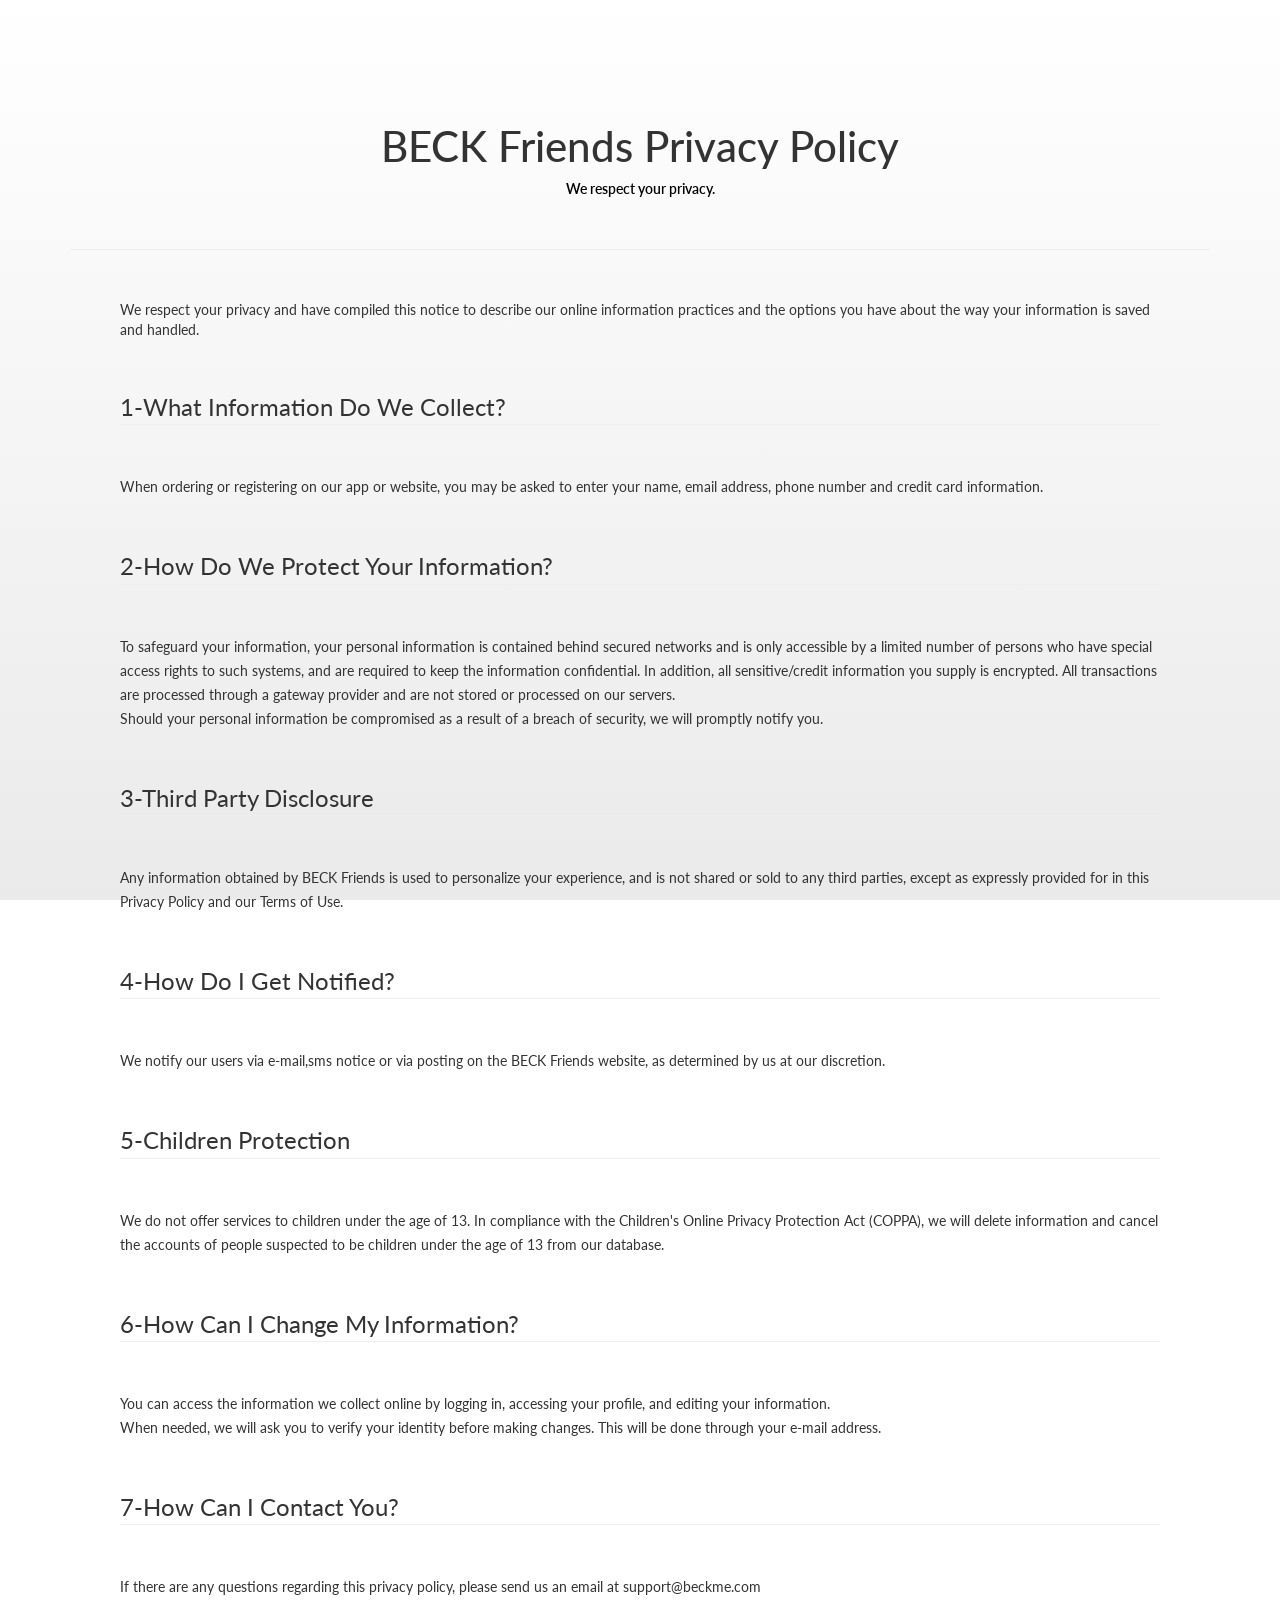
<file: public/beckfriends/privacy.html>
<!DOCTYPE html>
<html lang="en-US">
<head>
<meta name="description" content="A global peer-to-peer network for sending or delivering anything anywhere economically with an opportunity to earn as you travel">
<meta name="keywords" content="sharing economy,peer to peer,earn while you travel,deliver,friends,cheap international courier,send,international shipping">
<meta name="author" content="Beck Ventures"/>
<meta name="viewport" content="width=device-width, initial-scale=1, maximum-scale=1">
<meta name="google-site-verification" content="qW1_ckHzUHFEatSZK4_8g_6nV5VxO64xcZKHxSZDk3A"/>
<link rel="shortcut icon" href="favicon.ico"/>
<title>BECK Friends Privacy Policy</title>
<link href="assets/bootstrap.css" rel="stylesheet">
<link href="https://maxcdn.bootstrapcdn.com/font-awesome/4.3.0/css/font-awesome.min.css" rel="stylesheet">
<link href="https://fonts.googleapis.com/css?family=Open+Sans:300,400,600,700" rel="stylesheet">
<link href="https://fonts.googleapis.com/css?family=Roboto:300,400,700" rel="stylesheet">
<link href="https://fonts.googleapis.com/css?family=Lato:300italic,400,700" rel="stylesheet">
<link href="assets/style.css" rel="stylesheet">
<link href="assets/ekko-lightbox.css" rel="stylesheet">
<link href="assets/ekko-theme-dark.css" rel="stylesheet">
<link href="assets/main.css" rel="stylesheet">
<link href="assets/lightbox.css" rel="stylesheet">
<link href="assets/default.css" rel="stylesheet">
 
<!--[if lt IE 9]>
    <script src="https://oss.maxcdn.com/html5shiv/3.7.2/html5shiv.min.js"></script>
    <script src="https://oss.maxcdn.com/respond/1.4.2/respond.min.js"></script>
    <link href="/static/css/ie.css" rel="stylesheet" media="screen">
    <![endif]-->
</head>
<body>
<div class="inner-page">
<div class="row-fluid top-panel">
<div class="container">
</div>
</div>
<div class="row-fluid content">
<div class="container">
<div class="heading">
<h1>BECK Friends privacy policy</h1>
<p>We respect your privacy.</p>
</div>
<p class="intro">We respect your privacy and have compiled this notice to describe our online information practices and the options you have about the way your information is saved and handled. </p>
<p class="question">1-What information do we collect?</p>
<p class="answer">When ordering or registering on our app or website, you may be asked to enter your name, email address, phone number and credit card information. </p>
<p class="question">2-How do we protect your information?</p>
<p class="answer">To safeguard your information, your personal information is contained behind secured networks and is only accessible by a limited number of persons who have special access rights to such systems, and are required to keep the information confidential. In addition, all sensitive/credit information you supply is encrypted. All transactions are processed through a gateway provider and are not stored or processed on our servers. <br/>
Should your personal information be compromised as a result of a breach of security, we will promptly notify you.
</p>
<p class="question">3-Third party disclosure</p>
<p class="answer">Any information obtained by BECK Friends is used to personalize your experience, and is not shared or sold to any third parties, except as expressly provided for in this Privacy Policy and our Terms of Use.</p>
<p class="question">4-How do I get notified?</p>
<p class="answer">We notify our users via e-mail,sms notice or via posting on the BECK Friends website, as determined by us at our discretion. </p>
<p class="question">5-Children protection</p>
<p class="answer">We do not offer services to children under the age of 13. In compliance with the Children's Online Privacy Protection Act (COPPA), we will delete information and cancel the accounts of people suspected to be children under the age of 13 from our database.</p>
<p class="question">6-How can I change my information?</p>
<p class="answer">You can access the information we collect online by logging in, accessing your profile, and editing your information. <br/>
When needed, we will ask you to verify your identity before making changes. This will be done through your e-mail address. </p>
<p class="question">7-How can I contact you?</p>
<p class="answer">If there are any questions regarding this privacy policy, please send us an email at support@beckme.com</p>
</div> 
</div> 
</div> 
 
 
 
<script src="assets/jquery.js"></script>
<script src="assets/yii.js"></script>
<script src="assets/modernizr.custom.js"></script>
<script src="assets/bootstrap.min.js"></script>
<script src="assets/retina.js"></script>
<script src="assets/nivo-lightbox.js"></script>
<script src="assets/jquery.fitvids.js"></script>
<script src="assets/script.js"></script>
<script src="assets/ekko-lightbox.min.js"></script>
<script src="assets/main.js"></script>
</body>
</html>
</file>
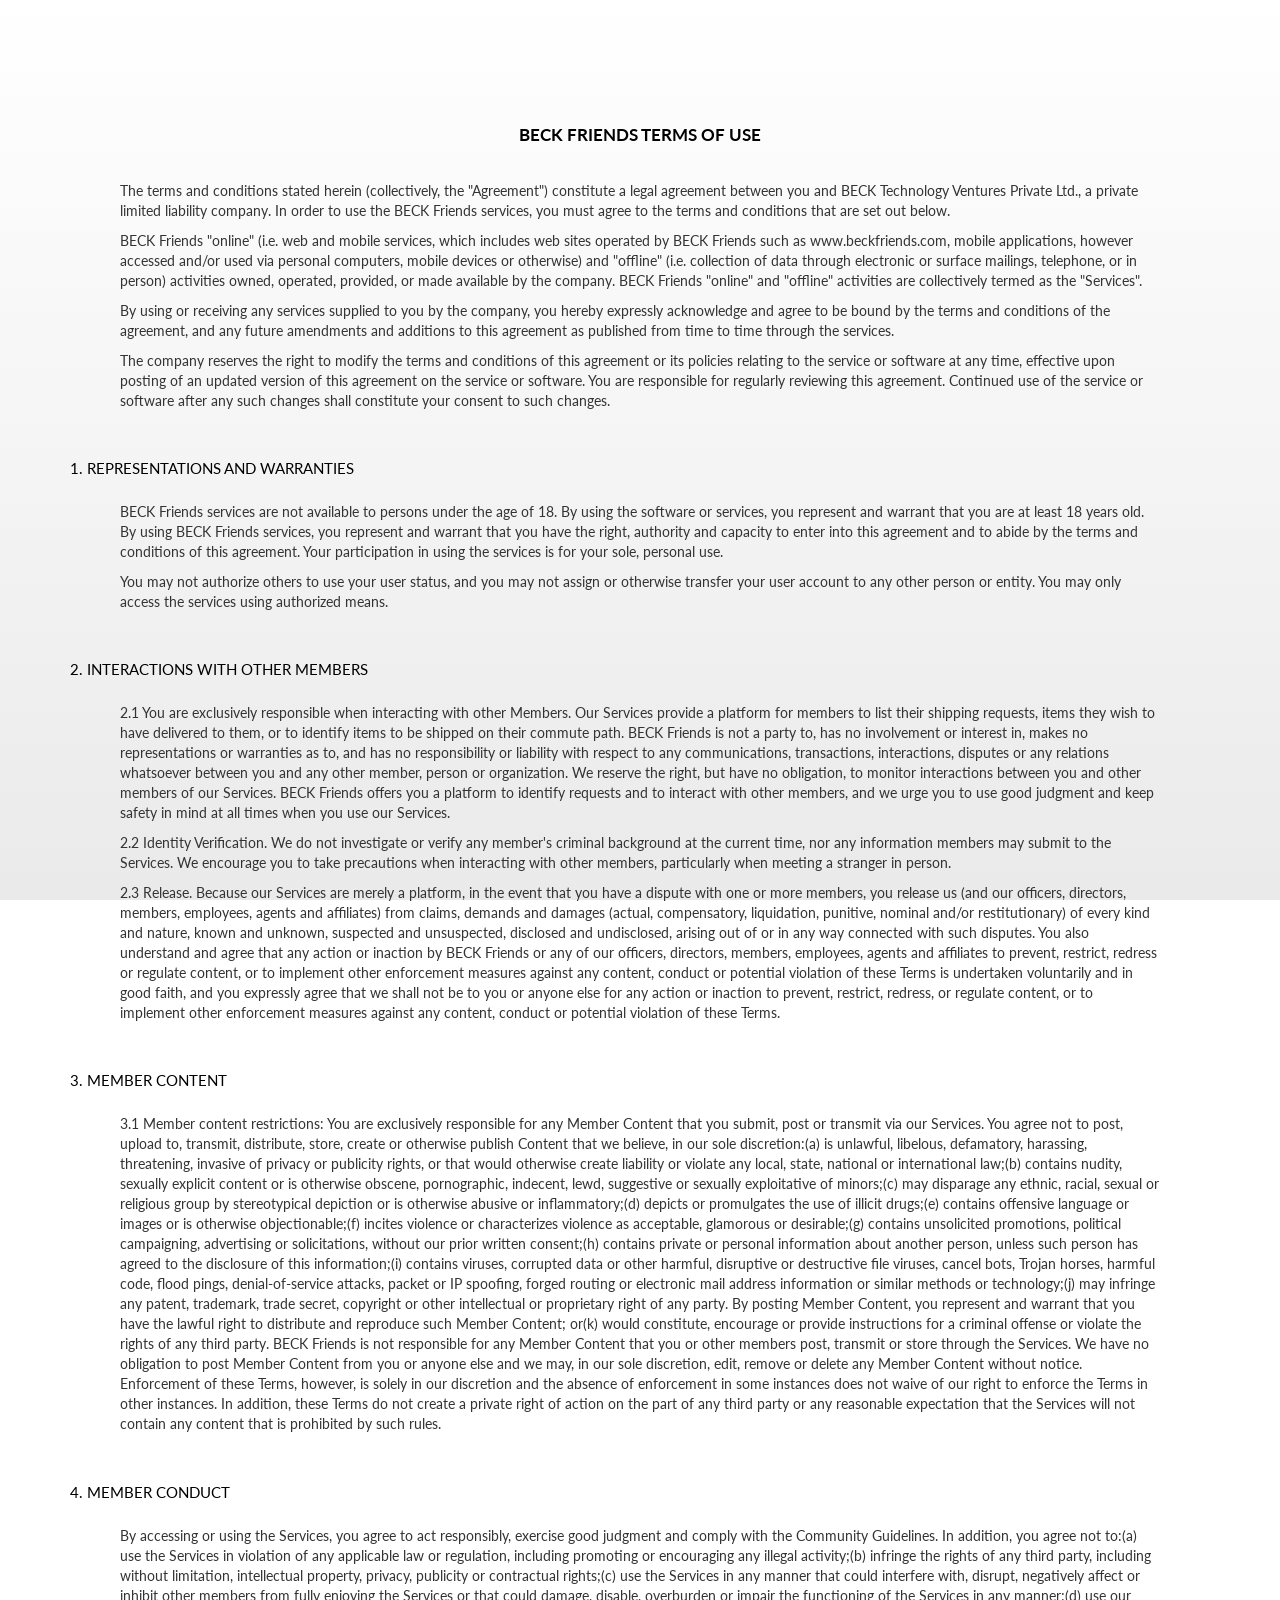
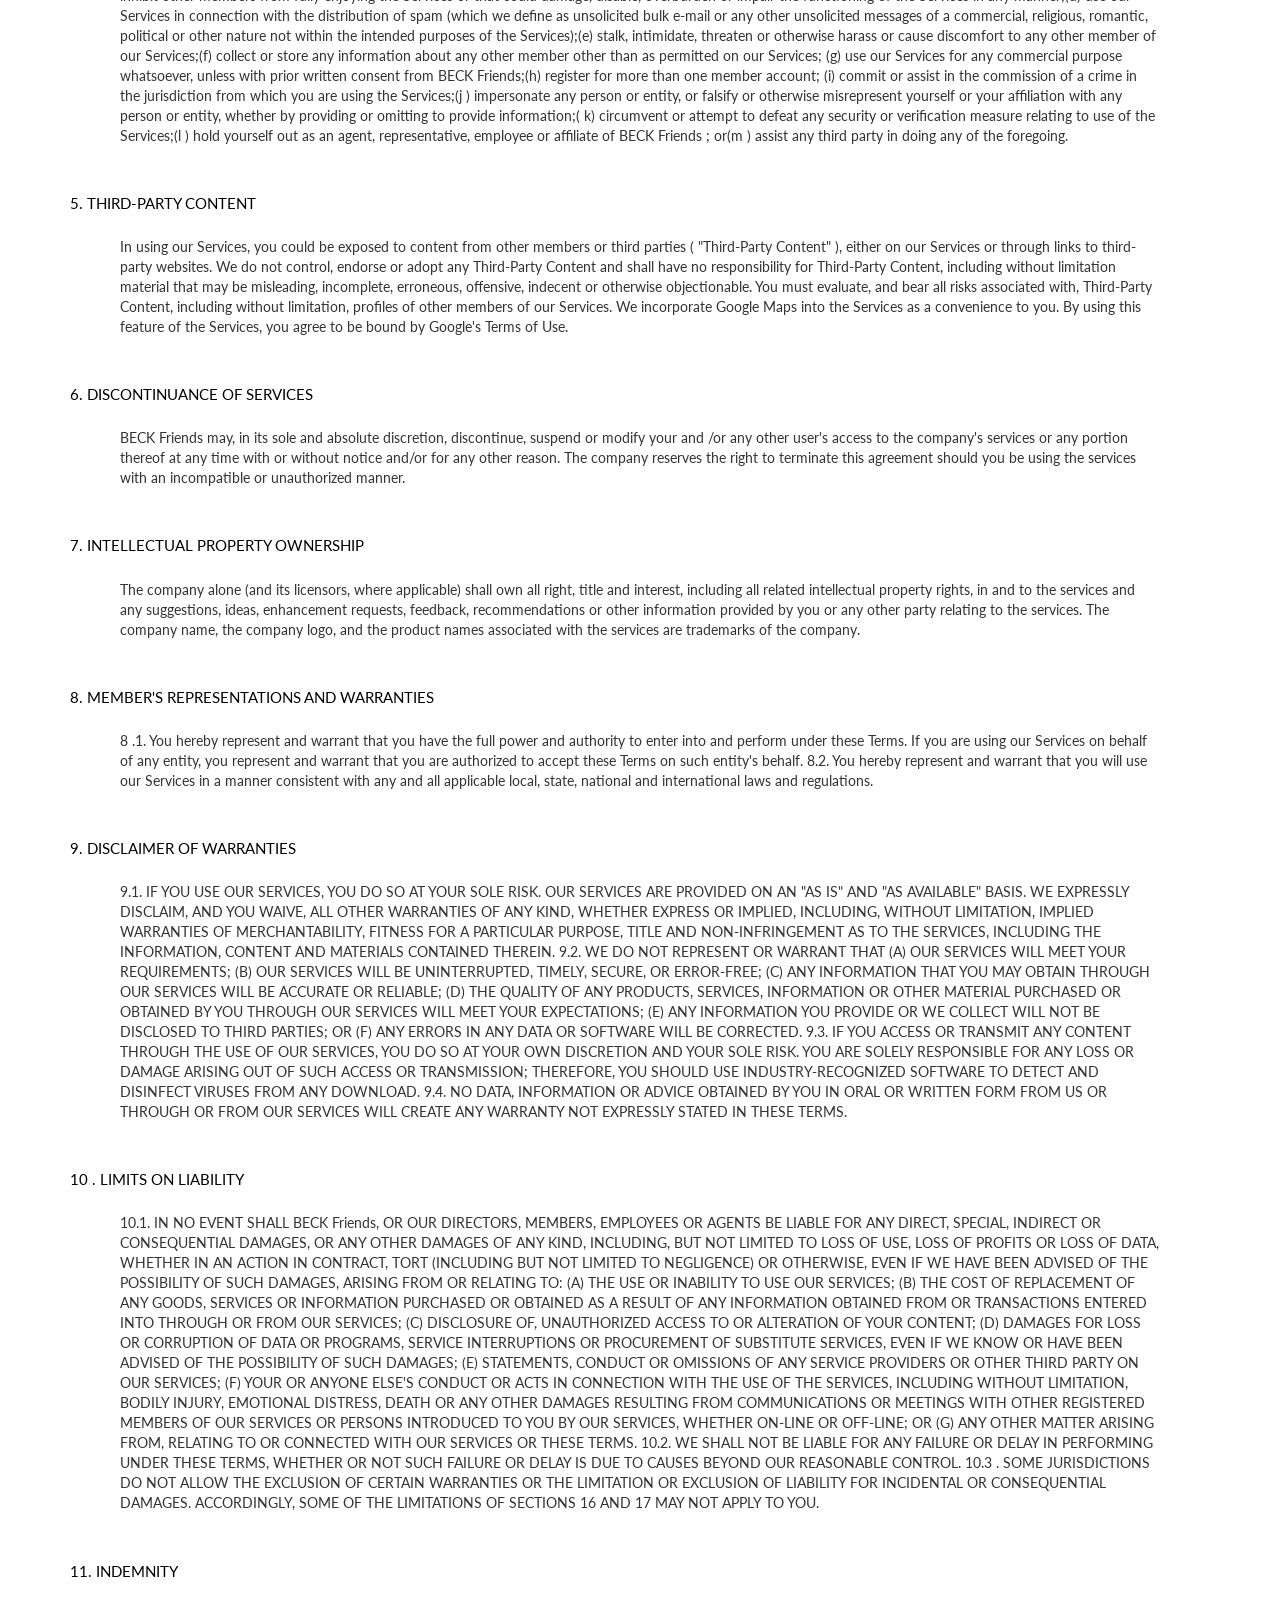
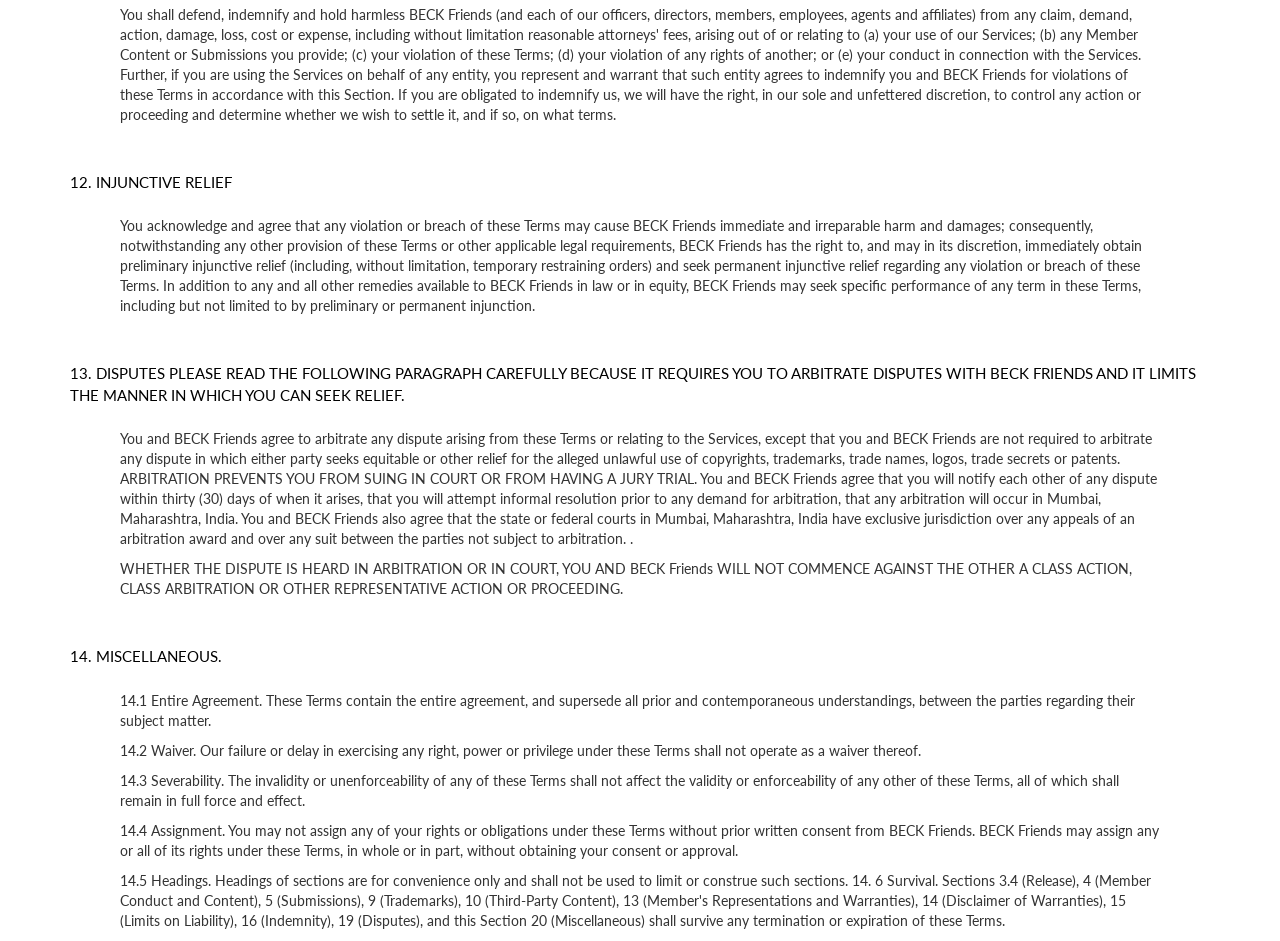
<file: public/beckfriends/terms.html>
<!DOCTYPE html>
<html lang="en-US">
<head>
<meta name="description" content="A global peer-to-peer network for sending or delivering anything anywhere economically with an opportunity to earn as you travel">
<meta name="keywords" content="sharing economy,peer to peer,earn while you travel,deliver,friends,cheap international courier,send,international shipping">
<meta name="author" content="Beck Ventures"/>
<meta name="viewport" content="width=device-width, initial-scale=1, maximum-scale=1">
<meta name="google-site-verification" content="qW1_ckHzUHFEatSZK4_8g_6nV5VxO64xcZKHxSZDk3A"/>
<link rel="shortcut icon" href="favicon.ico"/>
<title>BECK Friends Terms of Use</title>
<link href="assets/bootstrap.css" rel="stylesheet">
<link href="https://maxcdn.bootstrapcdn.com/font-awesome/4.3.0/css/font-awesome.min.css" rel="stylesheet">
<link href="https://fonts.googleapis.com/css?family=Open+Sans:300,400,600,700" rel="stylesheet">
<link href="https://fonts.googleapis.com/css?family=Roboto:300,400,700" rel="stylesheet">
<link href="https://fonts.googleapis.com/css?family=Lato:300italic,400,700" rel="stylesheet">
<link href="assets/style.css" rel="stylesheet">
<link href="assets/ekko-lightbox.css" rel="stylesheet">
<link href="assets/ekko-theme-dark.css" rel="stylesheet">
<link href="assets/main.css" rel="stylesheet">
<link href="assets/lightbox.css" rel="stylesheet">
<link href="assets/default.css" rel="stylesheet">
 
<!--[if lt IE 9]>
    <script src="https://oss.maxcdn.com/html5shiv/3.7.2/html5shiv.min.js"></script>
    <script src="https://oss.maxcdn.com/respond/1.4.2/respond.min.js"></script>
    <link href="/static/css/ie.css" rel="stylesheet" media="screen">
    <![endif]-->
</head>
<body>
<div class="inner-page">
<div class="row-fluid top-panel">
<div class="container">
</div>
</div>
<div class="row-fluid content">
<div class="container">
<div class="lb-title">BECK Friends Terms of Use</div>
<p>The terms and conditions stated herein (collectively, the "Agreement") constitute a legal agreement between you and BECK Technology Ventures Private Ltd., a private limited liability company. In order to use the BECK Friends services, you must agree to the terms and conditions that are set out below.</p>
<p>BECK Friends "online" (i.e. web and mobile services, which includes web sites operated by BECK Friends such as www.beckfriends.com, mobile applications, however accessed and/or used via personal computers, mobile devices or otherwise) and "offline" (i.e. collection of data through electronic or surface mailings, telephone, or in person) activities owned, operated, provided, or made available by the company. BECK Friends "online" and "offline" activities are collectively termed as the "Services".</p>
<p>By using or receiving any services supplied to you by the company, you hereby expressly acknowledge and agree to be bound by the terms and conditions of the agreement, and any future amendments and additions to this agreement as published from time to time through the services.</p>
<p>The company reserves the right to modify the terms and conditions of this agreement or its policies relating to the service or software at any time, effective upon posting of an updated version of this agreement on the service or software. You are responsible for regularly reviewing this agreement. Continued use of the service or software after any such changes shall constitute your consent to such changes.</p>
<div class="lb-subtitle">1. Representations and warranties</div>
<p>BECK Friends services are not available to persons under the age of 18. By using the software or services, you represent and warrant that you are at least 18 years old. By using BECK Friends services, you represent and warrant that you have the right, authority and capacity to enter into this agreement and to abide by the terms and conditions of this agreement. Your participation in using the services is for your sole, personal use.</p>
<p>You may not authorize others to use your user status, and you may not assign or otherwise transfer your user account to any other person or entity. You may only access the services using authorized means.</p>
<div class="lb-subtitle">2. INTERACTIONS WITH OTHER MEMBERS</div>
<p>2.1 You are exclusively responsible when interacting with other Members. Our Services provide a platform for members to list their shipping requests, items they wish to have delivered to them, or to identify items to be shipped on their commute path. BECK Friends is not a party to, has no involvement or interest in, makes no representations or warranties as to, and has no responsibility or liability with respect to any communications, transactions, interactions, disputes or any relations whatsoever between you and any other member, person or organization. We reserve the right, but have no obligation, to monitor interactions between you and other members of our Services. BECK Friends offers you a platform to identify requests and to interact with other members, and we urge you to use good judgment and keep safety in mind at all times when you use our Services.</p>
<p>2.2 Identity Verification. We do not investigate or verify any member's criminal background at the current time, nor any information members may submit to the Services. We encourage you to take precautions when interacting with other members, particularly when meeting a stranger in person.</p>
<p>2.3 Release. Because our Services are merely a platform, in the event that you have a dispute with one or more members, you release us (and our officers, directors, members, employees, agents and affiliates) from claims, demands and damages (actual, compensatory, liquidation, punitive, nominal and/or restitutionary) of every kind and nature, known and unknown, suspected and unsuspected, disclosed and undisclosed, arising out of or in any way connected with such disputes. You also understand and agree that any action or inaction by BECK Friends or any of our officers, directors, members, employees, agents and affiliates to prevent, restrict, redress or regulate content, or to implement other enforcement measures against any content, conduct or potential violation of these Terms is undertaken voluntarily and in good faith, and you expressly agree that we shall not be to you or anyone else for any action or inaction to prevent, restrict, redress, or regulate content, or to implement other enforcement measures against any content, conduct or potential violation of these Terms. </p>
<div class="lb-subtitle">3. MEMBER CONTENT</div>
<p>3.1 Member content restrictions: You are exclusively responsible for any Member Content that you submit, post or transmit via our Services. You agree not to post, upload to, transmit, distribute, store, create or otherwise publish Content that we believe, in our sole discretion:(a) is unlawful, libelous, defamatory, harassing, threatening, invasive of privacy or publicity rights, or that would otherwise create liability or violate any local, state, national or international law;(b) contains nudity, sexually explicit content or is otherwise obscene, pornographic, indecent, lewd, suggestive or sexually exploitative of minors;(c) may disparage any ethnic, racial, sexual or religious group by stereotypical depiction or is otherwise abusive or inflammatory;(d) depicts or promulgates the use of illicit drugs;(e) contains offensive language or images or is otherwise objectionable;(f) incites violence or characterizes violence as acceptable, glamorous or desirable;(g) contains unsolicited promotions, political campaigning, advertising or solicitations, without our prior written consent;(h) contains private or personal information about another person, unless such person has agreed to the disclosure of this information;(i) contains viruses, corrupted data or other harmful, disruptive or destructive file viruses, cancel bots, Trojan horses, harmful code, flood pings, denial-of-service attacks, packet or IP spoofing, forged routing or electronic mail address information or similar methods or technology;(j) may infringe any patent, trademark, trade secret, copyright or other intellectual or proprietary right of any party. By posting Member Content, you represent and warrant that you have the lawful right to distribute and reproduce such Member Content; or(k) would constitute, encourage or provide instructions for a criminal offense or violate the rights of any third party. BECK Friends is not responsible for any Member Content that you or other members post, transmit or store through the Services. We have no obligation to post Member Content from you or anyone else and we may, in our sole discretion, edit, remove or delete any Member Content without notice. Enforcement of these Terms, however, is solely in our discretion and the absence of enforcement in some instances does not waive of our right to enforce the Terms in other instances. In addition, these Terms do not create a private right of action on the part of any third party or any reasonable expectation that the Services will not contain any content that is prohibited by such rules.</p>
<div class="lb-subtitle">4. MEMBER CONDUCT</div>
<p>By accessing or using the Services, you agree to act responsibly, exercise good judgment and comply with the Community Guidelines. In addition, you agree not to:(a) use the Services in violation of any applicable law or regulation, including promoting or encouraging any illegal activity;(b) infringe the rights of any third party, including without limitation, intellectual property, privacy, publicity or contractual rights;(c) use the Services in any manner that could interfere with, disrupt, negatively affect or inhibit other members from fully enjoying the Services or that could damage, disable, overburden or impair the functioning of the Services in any manner;(d) use our Services in connection with the distribution of spam (which we define as unsolicited bulk e-mail or any other unsolicited messages of a commercial, religious, romantic, political or other nature not within the intended purposes of the Services);(e) stalk, intimidate, threaten or otherwise harass or cause discomfort to any other member of our Services;(f) collect or store any information about any other member other than as permitted on our Services; (g) use our Services for any commercial purpose whatsoever, unless with prior written consent from BECK Friends;(h) register for more than one member account; (i) commit or assist in the commission of a crime in the jurisdiction from which you are using the Services;(j ) impersonate any person or entity, or falsify or otherwise misrepresent yourself or your affiliation with any person or entity, whether by providing or omitting to provide information;( k) circumvent or attempt to defeat any security or verification measure relating to use of the Services;(l ) hold yourself out as an agent, representative, employee or affiliate of BECK Friends ; or(m ) assist any third party in doing any of the foregoing.</p>
<div class="lb-subtitle">5. THIRD-PARTY CONTENT</div>
<p>In using our Services, you could be exposed to content from other members or third parties ( "Third-Party Content" ), either on our Services or through links to third-party websites. We do not control, endorse or adopt any Third-Party Content and shall have no responsibility for Third-Party Content, including without limitation material that may be misleading, incomplete, erroneous, offensive, indecent or otherwise objectionable. You must evaluate, and bear all risks associated with, Third-Party Content, including without limitation, profiles of other members of our Services. We incorporate Google Maps into the Services as a convenience to you. By using this feature of the Services, you agree to be bound by Google's Terms of Use.</p>
<div class="lb-subtitle">6. DISCONTINUANCE OF SERVICES</div>
<p>BECK Friends may, in its sole and absolute discretion, discontinue, suspend or modify your and /or any other user's access to the company's services or any portion thereof at any time with or without notice and/or for any other reason. The company reserves the right to terminate this agreement should you be using the services with an incompatible or unauthorized manner.</p>
<div class="lb-subtitle">7. INTELLECTUAL PROPERTY OWNERSHIP </div>
<p>The company alone (and its licensors, where applicable) shall own all right, title and interest, including all related intellectual property rights, in and to the services and any suggestions, ideas, enhancement requests, feedback, recommendations or other information provided by you or any other party relating to the services. The company name, the company logo, and the product names associated with the services are trademarks of the company.</p>
<div class="lb-subtitle">8. MEMBER'S REPRESENTATIONS AND WARRANTIES</div>
<p>8 .1. You hereby represent and warrant that you have the full power and authority to enter into and perform under these Terms. If you are using our Services on behalf of any entity, you represent and warrant that you are authorized to accept these Terms on such entity's behalf. 8.2. You hereby represent and warrant that you will use our Services in a manner consistent with any and all applicable local, state, national and international laws and regulations.</p>
<div class="lb-subtitle">9. DISCLAIMER OF WARRANTIES</div>
<p>9.1. IF YOU USE OUR SERVICES, YOU DO SO AT YOUR SOLE RISK. OUR SERVICES ARE PROVIDED ON AN "AS IS" AND "AS AVAILABLE" BASIS. WE EXPRESSLY DISCLAIM, AND YOU WAIVE, ALL OTHER WARRANTIES OF ANY KIND, WHETHER EXPRESS OR IMPLIED, INCLUDING, WITHOUT LIMITATION, IMPLIED WARRANTIES OF MERCHANTABILITY, FITNESS FOR A PARTICULAR PURPOSE, TITLE AND NON-INFRINGEMENT AS TO THE SERVICES, INCLUDING THE INFORMATION, CONTENT AND MATERIALS CONTAINED THEREIN. 9.2. WE DO NOT REPRESENT OR WARRANT THAT (A) OUR SERVICES WILL MEET YOUR REQUIREMENTS; (B) OUR SERVICES WILL BE UNINTERRUPTED, TIMELY, SECURE, OR ERROR-FREE; (C) ANY INFORMATION THAT YOU MAY OBTAIN THROUGH OUR SERVICES WILL BE ACCURATE OR RELIABLE; (D) THE QUALITY OF ANY PRODUCTS, SERVICES, INFORMATION OR OTHER MATERIAL PURCHASED OR OBTAINED BY YOU THROUGH OUR SERVICES WILL MEET YOUR EXPECTATIONS; (E) ANY INFORMATION YOU PROVIDE OR WE COLLECT WILL NOT BE DISCLOSED TO THIRD PARTIES; OR (F) ANY ERRORS IN ANY DATA OR SOFTWARE WILL BE CORRECTED. 9.3. IF YOU ACCESS OR TRANSMIT ANY CONTENT THROUGH THE USE OF OUR SERVICES, YOU DO SO AT YOUR OWN DISCRETION AND YOUR SOLE RISK. YOU ARE SOLELY RESPONSIBLE FOR ANY LOSS OR DAMAGE ARISING OUT OF SUCH ACCESS OR TRANSMISSION; THEREFORE, YOU SHOULD USE INDUSTRY-RECOGNIZED SOFTWARE TO DETECT AND DISINFECT VIRUSES FROM ANY DOWNLOAD. 9.4. NO DATA, INFORMATION OR ADVICE OBTAINED BY YOU IN ORAL OR WRITTEN FORM FROM US OR THROUGH OR FROM OUR SERVICES WILL CREATE ANY WARRANTY NOT EXPRESSLY STATED IN THESE TERMS.</p>
<div class="lb-subtitle">10 . LIMITS ON LIABILITY</div>
<p>10.1. IN NO EVENT SHALL BECK Friends, OR OUR DIRECTORS, MEMBERS, EMPLOYEES OR AGENTS BE LIABLE FOR ANY DIRECT, SPECIAL, INDIRECT OR CONSEQUENTIAL DAMAGES, OR ANY OTHER DAMAGES OF ANY KIND, INCLUDING, BUT NOT LIMITED TO LOSS OF USE, LOSS OF PROFITS OR LOSS OF DATA, WHETHER IN AN ACTION IN CONTRACT, TORT (INCLUDING BUT NOT LIMITED TO NEGLIGENCE) OR OTHERWISE, EVEN IF WE HAVE BEEN ADVISED OF THE POSSIBILITY OF SUCH DAMAGES, ARISING FROM OR RELATING TO: (A) THE USE OR INABILITY TO USE OUR SERVICES; (B) THE COST OF REPLACEMENT OF ANY GOODS, SERVICES OR INFORMATION PURCHASED OR OBTAINED AS A RESULT OF ANY INFORMATION OBTAINED FROM OR TRANSACTIONS ENTERED INTO THROUGH OR FROM OUR SERVICES; (C) DISCLOSURE OF, UNAUTHORIZED ACCESS TO OR ALTERATION OF YOUR CONTENT; (D) DAMAGES FOR LOSS OR CORRUPTION OF DATA OR PROGRAMS, SERVICE INTERRUPTIONS OR PROCUREMENT OF SUBSTITUTE SERVICES, EVEN IF WE KNOW OR HAVE BEEN ADVISED OF THE POSSIBILITY OF SUCH DAMAGES; (E) STATEMENTS, CONDUCT OR OMISSIONS OF ANY SERVICE PROVIDERS OR OTHER THIRD PARTY ON OUR SERVICES; (F) YOUR OR ANYONE ELSE'S CONDUCT OR ACTS IN CONNECTION WITH THE USE OF THE SERVICES, INCLUDING WITHOUT LIMITATION, BODILY INJURY, EMOTIONAL DISTRESS, DEATH OR ANY OTHER DAMAGES RESULTING FROM COMMUNICATIONS OR MEETINGS WITH OTHER REGISTERED MEMBERS OF OUR SERVICES OR PERSONS INTRODUCED TO YOU BY OUR SERVICES, WHETHER ON-LINE OR OFF-LINE; OR (G) ANY OTHER MATTER ARISING FROM, RELATING TO OR CONNECTED WITH OUR SERVICES OR THESE TERMS. 10.2. WE SHALL NOT BE LIABLE FOR ANY FAILURE OR DELAY IN PERFORMING UNDER THESE TERMS, WHETHER OR NOT SUCH FAILURE OR DELAY IS DUE TO CAUSES BEYOND OUR REASONABLE CONTROL. 10.3 . SOME JURISDICTIONS DO NOT ALLOW THE EXCLUSION OF CERTAIN WARRANTIES OR THE LIMITATION OR EXCLUSION OF LIABILITY FOR INCIDENTAL OR CONSEQUENTIAL DAMAGES. ACCORDINGLY, SOME OF THE LIMITATIONS OF SECTIONS 16 AND 17 MAY NOT APPLY TO YOU.</p>
<div class="lb-subtitle">11. INDEMNITY</div>
<p>You shall defend, indemnify and hold harmless BECK Friends (and each of our officers, directors, members, employees, agents and affiliates) from any claim, demand, action, damage, loss, cost or expense, including without limitation reasonable attorneys' fees, arising out of or relating to (a) your use of our Services; (b) any Member Content or Submissions you provide; (c) your violation of these Terms; (d) your violation of any rights of another; or (e) your conduct in connection with the Services. Further, if you are using the Services on behalf of any entity, you represent and warrant that such entity agrees to indemnify you and BECK Friends for violations of these Terms in accordance with this Section. If you are obligated to indemnify us, we will have the right, in our sole and unfettered discretion, to control any action or proceeding and determine whether we wish to settle it, and if so, on what terms.</p>
<div class="lb-subtitle">12. INJUNCTIVE RELIEF </div>
<p>You acknowledge and agree that any violation or breach of these Terms may cause BECK Friends immediate and irreparable harm and damages; consequently, notwithstanding any other provision of these Terms or other applicable legal requirements, BECK Friends has the right to, and may in its discretion, immediately obtain preliminary injunctive relief (including, without limitation, temporary restraining orders) and seek permanent injunctive relief regarding any violation or breach of these Terms. In addition to any and all other remedies available to BECK Friends in law or in equity, BECK Friends may seek specific performance of any term in these Terms, including but not limited to by preliminary or permanent injunction.</p>
<div class="lb-subtitle">13. DISPUTES PLEASE READ THE FOLLOWING PARAGRAPH CAREFULLY BECAUSE IT REQUIRES YOU TO
ARBITRATE DISPUTES WITH BECK Friends AND IT LIMITS THE MANNER IN WHICH YOU CAN SEEK RELIEF.</div>
<p>You and BECK Friends agree to arbitrate any dispute arising from these Terms or relating to the Services, except that you and BECK Friends are not required to arbitrate any dispute in which either party seeks equitable or other relief for the alleged unlawful use of copyrights, trademarks, trade names, logos, trade secrets or patents. ARBITRATION PREVENTS YOU FROM SUING IN COURT OR FROM HAVING A JURY TRIAL. You and BECK Friends agree that you will notify each other of any dispute within thirty (30) days of when it arises, that you will attempt informal resolution prior to any demand for arbitration, that any arbitration will occur in Mumbai, Maharashtra, India. You and BECK Friends also agree that the state or federal courts in Mumbai, Maharashtra, India have exclusive jurisdiction over any appeals of an arbitration award and over any suit between the parties not subject to arbitration. .</p>
<p>WHETHER THE DISPUTE IS HEARD IN ARBITRATION OR IN COURT, YOU AND BECK Friends WILL NOT COMMENCE AGAINST THE OTHER A CLASS ACTION, CLASS ARBITRATION OR OTHER REPRESENTATIVE ACTION OR PROCEEDING.</p>
<div class="lb-subtitle">14. MISCELLANEOUS.</div>
<p>14.1 Entire Agreement. These Terms contain the entire agreement, and supersede all prior and contemporaneous understandings, between the parties regarding their subject matter. </p>
<p>14.2 Waiver. Our failure or delay in exercising any right, power or privilege under these Terms shall not operate as a waiver thereof.</p>
<p>14.3 Severability. The invalidity or unenforceability of any of these Terms shall not affect the validity or enforceability of any other of these Terms, all of which shall remain in full force and effect.</p>
<p>14.4 Assignment. You may not assign any of your rights or obligations under these Terms without prior written consent from BECK Friends. BECK Friends may assign any or all of its rights under these Terms, in whole or in part, without obtaining your consent or approval.</p>
<p>14.5 Headings. Headings of sections are for convenience only and shall not be used to limit or construe such sections. 14. 6 Survival. Sections 3.4 (Release), 4 (Member Conduct and Content), 5 (Submissions), 9 (Trademarks), 10 (Third-Party Content), 13 (Member's Representations and Warranties), 14 (Disclaimer of Warranties), 15 (Limits on Liability), 16 (Indemnity), 19 (Disputes), and this Section 20 (Miscellaneous) shall survive any termination or expiration of these Terms.</p>
</div> 
</div> 
</div> 
 
 
 
<script src="assets/jquery.js"></script>
<script src="assets/yii.js"></script>
<script src="assets/modernizr.custom.js"></script>
<script src="assets/bootstrap.min.js"></script>
<script src="assets/retina.js"></script>
<script src="assets/nivo-lightbox.js"></script>
<script src="assets/jquery.fitvids.js"></script>
<script src="assets/script.js"></script>
<script src="assets/ekko-lightbox.min.js"></script>
<script src="assets/main.js"></script>

	</body>
</html>
</file>
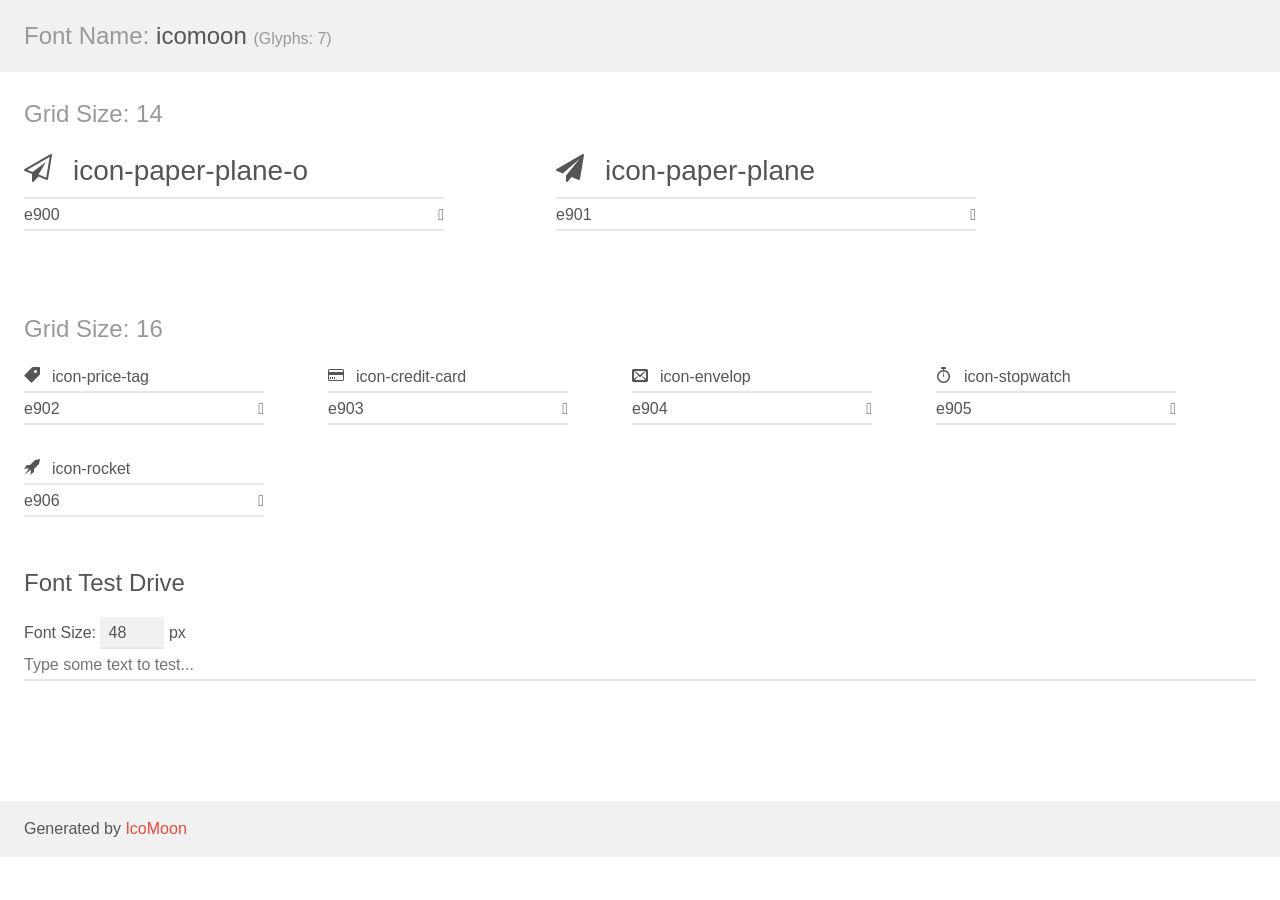
<file: public/beckfriends/fonts/icomoon2/demo.html>
<!doctype html>
<html>
<head>
    <meta charset="utf-8">
    <title>IcoMoon Demo</title>
    <meta name="description" content="An Icon Font Generated By IcoMoon.io">
    <meta name="viewport" content="width=device-width, initial-scale=1">
    <link rel="stylesheet" href="demo-files/demo.css">
    <link rel="stylesheet" href="style.css"></head>
<body>
    <div class="bgc1 clearfix">
        <h1 class="mhmm mvm"><span class="fgc1">Font Name:</span> icomoon <small class="fgc1">(Glyphs:&nbsp;7)</small></h1>
    </div>
    <div class="clearfix mhl ptl">
        <h1 class="mvm mtn fgc1">Grid Size: 14</h1>
        <div class="glyph fs1">
            <div class="clearfix bshadow0 pbs">
                <span class="icon-paper-plane-o">
                
                </span>
                <span class="mls"> icon-paper-plane-o</span>
            </div>
            <fieldset class="fs0 size1of1 clearfix hidden-false">
                <input type="text" readonly value="e900" class="unit size1of2" />
                <input type="text" maxlength="1" readonly value="&#xe900;" class="unitRight size1of2 talign-right" />
            </fieldset>
            <div class="fs0 bshadow0 clearfix hidden-true">
                <span class="unit pvs fgc1">liga: </span>
                <input type="text" readonly value="" class="liga unitRight" />
            </div>
        </div>
        <div class="glyph fs1">
            <div class="clearfix bshadow0 pbs">
                <span class="icon-paper-plane">
                
                </span>
                <span class="mls"> icon-paper-plane</span>
            </div>
            <fieldset class="fs0 size1of1 clearfix hidden-false">
                <input type="text" readonly value="e901" class="unit size1of2" />
                <input type="text" maxlength="1" readonly value="&#xe901;" class="unitRight size1of2 talign-right" />
            </fieldset>
            <div class="fs0 bshadow0 clearfix hidden-true">
                <span class="unit pvs fgc1">liga: </span>
                <input type="text" readonly value="" class="liga unitRight" />
            </div>
        </div>
  </div>
    <div class="clearfix mhl ptl">
        <h1 class="mvm mtn fgc1">Grid Size: 16</h1>
        <div class="glyph fs2">
            <div class="clearfix bshadow0 pbs">
                <span class="icon-price-tag">
                
                </span>
                <span class="mls"> icon-price-tag</span>
            </div>
            <fieldset class="fs0 size1of1 clearfix hidden-false">
                <input type="text" readonly value="e902" class="unit size1of2" />
                <input type="text" maxlength="1" readonly value="&#xe902;" class="unitRight size1of2 talign-right" />
            </fieldset>
            <div class="fs0 bshadow0 clearfix hidden-true">
                <span class="unit pvs fgc1">liga: </span>
                <input type="text" readonly value="price-tag" class="liga unitRight" />
            </div>
        </div>
        <div class="glyph fs2">
            <div class="clearfix bshadow0 pbs">
                <span class="icon-credit-card">
                
                </span>
                <span class="mls"> icon-credit-card</span>
            </div>
            <fieldset class="fs0 size1of1 clearfix hidden-false">
                <input type="text" readonly value="e903" class="unit size1of2" />
                <input type="text" maxlength="1" readonly value="&#xe903;" class="unitRight size1of2 talign-right" />
            </fieldset>
            <div class="fs0 bshadow0 clearfix hidden-true">
                <span class="unit pvs fgc1">liga: </span>
                <input type="text" readonly value="credit-card, money5" class="liga unitRight" />
            </div>
        </div>
        <div class="glyph fs2">
            <div class="clearfix bshadow0 pbs">
                <span class="icon-envelop">
                
                </span>
                <span class="mls"> icon-envelop</span>
            </div>
            <fieldset class="fs0 size1of1 clearfix hidden-false">
                <input type="text" readonly value="e904" class="unit size1of2" />
                <input type="text" maxlength="1" readonly value="&#xe904;" class="unitRight size1of2 talign-right" />
            </fieldset>
            <div class="fs0 bshadow0 clearfix hidden-true">
                <span class="unit pvs fgc1">liga: </span>
                <input type="text" readonly value="envelop, mail" class="liga unitRight" />
            </div>
        </div>
        <div class="glyph fs2">
            <div class="clearfix bshadow0 pbs">
                <span class="icon-stopwatch">
                
                </span>
                <span class="mls"> icon-stopwatch</span>
            </div>
            <fieldset class="fs0 size1of1 clearfix hidden-false">
                <input type="text" readonly value="e905" class="unit size1of2" />
                <input type="text" maxlength="1" readonly value="&#xe905;" class="unitRight size1of2 talign-right" />
            </fieldset>
            <div class="fs0 bshadow0 clearfix hidden-true">
                <span class="unit pvs fgc1">liga: </span>
                <input type="text" readonly value="stopwatch, time5" class="liga unitRight" />
            </div>
        </div>
        <div class="glyph fs2">
            <div class="clearfix bshadow0 pbs">
                <span class="icon-rocket">
                
                </span>
                <span class="mls"> icon-rocket</span>
            </div>
            <fieldset class="fs0 size1of1 clearfix hidden-false">
                <input type="text" readonly value="e906" class="unit size1of2" />
                <input type="text" maxlength="1" readonly value="&#xe906;" class="unitRight size1of2 talign-right" />
            </fieldset>
            <div class="fs0 bshadow0 clearfix hidden-true">
                <span class="unit pvs fgc1">liga: </span>
                <input type="text" readonly value="rocket, jet" class="liga unitRight" />
            </div>
        </div>
  </div>

    <!--[if gt IE 8]><!-->
    <div class="mhl clearfix mbl">
        <h1>Font Test Drive</h1>
        <label>
            Font Size: <input id="fontSize" type="number" class="textbox0 mbm"
            min="8" value="48" />
            px
        </label>
        <input id="testText" type="text" class="phl size1of1 mvl"
        placeholder="Type some text to test..." value=""/>
        </label>
        <div id="testDrive" class="icon-">&nbsp;
        </div>
    </div>
    <!--<![endif]-->
    <div class="bgc1 clearfix">
        <p class="mhl">Generated by <a href="https://icomoon.io/app">IcoMoon</a></p>
    </div>

    <script src="demo-files/demo.js"></script>
</body>
</html>
</file>
<file: public/beckfriends/assets/style.css>
html{height:100%;}body{font-family:'Roboto',Helvetica,Arial,sans-serif;height:100%;}body[class^="nivo-"]{overflow:hidden;}.title{font-size:40px;text-align:center;margin-top:0;}.danger{color:#ee6a48;}.warning{color:#f4d151;}.success{color:#56d78c;}.download-buttons{display:none;opacity:0;}#android .modal-header,#iphone .modal-header{border:none;}.modal-mobile-header{margin-top:0;text-align:center;}#lightbox-terms,#lightbox-faq{color:#999a9c;}.inner-page{background-color:#eaeaea;background-repeat:repeat-x;background-attachment:fixed;background-image:-webkit-gradient(linear,left top,left bottom,color-stop(0%,#fff),color-stop(100%,#eaeaea));background-image:-webkit-linear-gradient(top,#fff,#eaeaea);background-image:-moz-linear-gradient(top,#fff,#eaeaea);background-image:-ms-linear-gradient(top,#fff,#eaeaea);background-image:-o-linear-gradient(top,#fff,#eaeaea);background-image:-khtml-gradient(linear,left top,left bottom,from(#fff),to(#eaeaea));background-image:linear-gradient(top,#fff,#eaeaea);filter:progid:DXImageTransform.Microsoft.Gradient(StartColorStr='#ffffff',EndColorStr='#eaeaea',GradientType=0);-ms-filter:progid:DXImageTransform.Microsoft.Gradient(StartColorStr='#ffffff',EndColorStr='#eaeaea',GradientType=0);padding:60px 0;height:100%;width:100%;}.inner-page .top-panel .btn{border-color:#27a7de;color:#27a7de;}.inner-page .top-panel .btn:hover{color:#1c88b6;border-color:#1c88b6;}.inner-page .content{margin-top:35px;}.inner-page .content .heading{border-bottom:1px solid #eee;margin-bottom:50px;padding:0 50px 50px;text-align:center;}.inner-page .content .heading h1{font-size:42px;margin-top:0;text-transform:capitalize;}.inner-page .content .heading p{color:#000;font-weight:600;margin-bottom:0;}.inner-page .content p{padding:0 50px;}.inner-page .content .question{border-bottom:1px solid #eee;font-size:24px;margin:50px;padding:0;text-transform:capitalize;}.inner-page .content .answer{line-height:24px;}.lb-title{font-size:120%;color:#000;font-weight:bold;text-align:center;text-transform:uppercase;margin-bottom:2em;}.lb-subtitle{font-size:1.1em;color:#000;margin:3em 0 1.5em 0;text-transform:uppercase;}.none{display:none;}.peertable{display:table;}.peercell{display:table-cell;}#home{display:-webkit-box;display:-webkit-flex;display:-ms-flexbox;display:flex;-webkit-box-orient:vertical;-webkit-box-direction:normal;-webkit-flex-direction:column;-ms-flex-direction:column;flex-direction:column;-webkit-box-pack:justify;-webkit-justify-content:space-between;-ms-flex-pack:justify;justify-content:space-between;height:100%;background-image:-webkit-linear-gradient(top,#2a94c8,#258cbf);background-image:linear-gradient(to bottom,#2a94c8,#258cbf);}.top-panel{padding-top:2em;}.top-panel .logo{float:left;width:190px;}.mid-hero-container{color:#fff;}.hero-copy{display:-webkit-box;display:-webkit-flex;display:-ms-flexbox;display:flex;-webkit-box-orient:vertical;-webkit-box-direction:normal;-webkit-flex-direction:column;-ms-flex-direction:column;flex-direction:column;-webkit-box-pack:justify;-webkit-justify-content:space-between;-ms-flex-pack:justify;justify-content:space-between;min-height:30em;position:relative;opacity:0;-webkit-font-smoothing:antialiased;filter:alpha(opacity=0);-webkit-transform:translateX(-40px);-ms-transform:translateX(-40px);transform:translateX(-40px);-webkit-transition:-webkit-transform 1s ease-out;transition:transform 1s ease-out;}.hero-copy.slideIn{opacity:1;filter:alpha(opacity=100);-webkit-transform:translateX(0%);-ms-transform:translateX(0%);transform:translateX(0%);}.hero-headline{width:100%;display:inline-block;letter-spacing:1.15px;font-weight:initial;margin:0;font-size:32px;font-family:'Lato',Helvetica,Arial,sans-serif;position:relative;z-index:1;}.hero-subtitle{font-size:24px;font-style:italic;font-family:'Lato',Helvetica,Arial,sans-serif;font-weight:300;}.hero-cta{border:2px solid rgba(255,255,255,0);font-size:1.75em;border-radius:0;padding:0.5em 2em;background:#52d77a;color:#fff;-webkit-transition:all .5s;transition:all .5s;}.hero-cta:hover,.hero-cta:focus,.hero-cta:active{background:#4ac36e;outline:none;border:2px solid #fff;-webkit-animation:takeOff 0.4s,flyingCarpet 1.5s ease-out 0.4s infinite;animation:takeOff 0.4s,flyingCarpet 1.5s ease-out 0.4s infinite;}@-webkit-keyframes takeOff{0%{-webkit-transform:translateY(0);transform:translateY(0);box-shadow:none;}100%{-webkit-transform:translateY(-1px);transform:translateY(-1px);box-shadow:0px 4px 10px -2px rgba(0,0,0,0.3);}}@keyframes takeOff{0%{-webkit-transform:translateY(0);transform:translateY(0);box-shadow:none;}100%{-webkit-transform:translateY(-1px);transform:translateY(-1px);box-shadow:0px 4px 10px -2px rgba(0,0,0,0.3);}}@-webkit-keyframes flyingCarpet{0%,100%{-webkit-transform:translateY(-1px);transform:translateY(-1px);box-shadow:0px 4px 10px -2px rgba(0,0,0,0.3);}40%{-webkit-transform:translateY(-2px);transform:translateY(-2px);box-shadow:0 8px 12px -5px rgba(0,0,0,0.25);}}@keyframes flyingCarpet{0%,100%{-webkit-transform:translateY(-1px);transform:translateY(-1px);box-shadow:0px 4px 10px -2px rgba(0,0,0,0.3);}40%{-webkit-transform:translateY(-2px);transform:translateY(-2px);box-shadow:0 8px 12px -5px rgba(0,0,0,0.25);}}.phrase-rotate{position:relative;display:block;height:46px;}.phrase-static{display:inline-block;}.phrase{display:inline-block;position:absolute;left:0;height:46px;-webkit-transition:all 0.9s ease;transition:all 0.9s ease;}.phrase.is-visible{-webkit-transition:all 0.8s cubic-bezier(0.18,0.89,0.4,1.4);transition:all 0.8s cubic-bezier(0.18,0.89,0.4,1.4);-webkit-transform:translateY(0);-ms-transform:translateY(0);transform:translateY(0);opacity:1;filter:alpha(opacity=100);}.phrase.is-hidden{-webkit-transform:translateY(20px);-ms-transform:translateY(20px);transform:translateY(20px);opacity:0;filter:alpha(opacity=0);}@-webkit-keyframes show{0%{opacity:0;filter:alpha(opacity=0);-webkit-transform:translateZ(20px);transform:translateZ(20px);}100%{opacity:1;filter:alpha(opacity=100);-webkit-transform:translateZ(0);transform:translateZ(0);}}@keyframes show{0%{opacity:0;filter:alpha(opacity=0);-webkit-transform:translateZ(20px);transform:translateZ(20px);}100%{opacity:1;filter:alpha(opacity=100);-webkit-transform:translateZ(0);transform:translateZ(0);}}@-webkit-keyframes hide{0%{opacity:1;filter:alpha(opacity=100);-webkit-transform:translateZ(0);transform:translateZ(0);}100%{opacity:0;filter:alpha(opacity=0);-webkit-transform:translateZ(-20px);transform:translateZ(-20px);}}@keyframes hide{0%{opacity:1;filter:alpha(opacity=100);-webkit-transform:translateZ(0);transform:translateZ(0);}100%{opacity:0;filter:alpha(opacity=0);-webkit-transform:translateZ(-20px);transform:translateZ(-20px);}}.iphone-promo-container{text-align:center;opacity:0;filter:alpha(opacity=0);-webkit-transform:translateX(40px);-ms-transform:translateX(40px);transform:translateX(40px);-webkit-transition:all 0.75s ease-out;transition:all 0.75s ease-out;position:relative;}.iphone-promo-container.slideIn{opacity:1;filter:alpha(opacity=100);-webkit-transform:translateX(0%);-ms-transform:translateX(0%);transform:translateX(0%);}.rideshare-wrapper{background:#174a63;width:100%;}.rideshare-container{width:310px;margin:auto;padding:25px 0;}.rideshare-image{display:inline-block;vertical-align:top;}.rideshare-copy{display:inline-block;padding:5px 0;}.rideshare-span{color:#fff;font-weight:300;font-size:1.2em;margin:0;}.rideshare-link{text-transform:uppercase;font-size:1.3em;color:#27a7de!important;-webkit-transition:0.25s ease;transition:0.25s ease;}.rideshare-link:hover,.rideshare-link:active,.rideshare-link:link{color:#52d77a!important;text-decoration:none;}.btn-login{border:2px solid;border-radius:0;color:#fff;text-transform:uppercase;padding:0.5em 2em;-webkit-transition:background-color .25s ease;transition:background-color .25s ease;}.btn-login:active,.btn-login:hover{background-color:#52d77a;color:#fff;}.play-button{position:absolute;width:60px;margin:-30px;top:45%;left:50%;-webkit-transition:-webkit-transform 0.3s ease;transition:transform 0.3s ease;}.play-button:hover,.play-button:active{-webkit-transform:scale(1.15);-ms-transform:scale(1.15);transform:scale(1.15);}.play-button__icon{width:100%;}.alert{position:absolute;margin-left:-25%;width:50%;left:50%;top:10%;}.alert.alert-success{color:#3C763D;background-color:#DFF0D8;border-color:#D6E9C6;}.alert.alert-danger,.alert.alert-error{color:#A94442;background-color:#F2DEDE;border-color:#EBCCD1;}.alert.alert-warning{color:#8A6D3B;background-color:#FCF8E3;border-color:#FAEBCC;}.nav-avatar{width:34px;height:34px;margin:-7px 5px 0 0;border-radius:50%;}.how-it-works{display:table;width:100%;padding:100px 0;background:#fff;}.how-it-works .container .inner{display:table-cell;height:inherit;vertical-align:middle;}.how-it-works h3{color:#7d7d7d;font-size:25px;text-align:left;}.how-it-works .iphones{margin-top:35px;}.how-it-works .item{height:430px;text-align:center;overflow:hidden;}.how-it-works .item .circle{background:#fff;border:2px solid;border-radius:90px;display:block;float:left;margin-left:60px;padding-left:5px;height:50px;line-height:44px;text-align:center;width:50px;}.how-it-works .item .text{display:block;float:left;margin:12px 0 0 15px;}.how-it-works .item .iphone{margin-top:60px;padding-top:20px;}.how-it-works .fa{display:block;color:#757575;font-size:85px;margin-top:260px;position:absolute;}.how-it-works .fa.left{margin-left:370px;}.how-it-works .fa.right{margin-left:755px;}.how-it-works .button-block{border-top:1px solid #ebebeb;text-align:center;}.how-it-works .button-block .btn-primary{font-size:28px;margin:34px auto;}.button-block .btn-primary{margin:0 auto;display:block;}.how-it-works .download-buttons{margin:36px 3%;}#description{background:url('/img/vans.jpg') scroll no-repeat center -300px/ cover;
    padding: 90px 0;
}#description .title{color:#fff;font-size:35px;}#featured{background:#f5f6f7;}#featured .container{padding:48px 140px;}#featured .partner{text-align:center;margin:50px 0;}#footer{background:#fff;}#footer .container{color:#373737;padding:10px 190px;font-size:16px;}#footer a{color:#373737;}#footer .copyright{float:left;}#footer .menu{float:right;text-transform:uppercase;letter-spacing:1.5px;}#footer .menu span{color:#2bace1;}#login-page{background-color:#eaeaea;background-repeat:repeat-x;background-image:-khtml-gradient(linear,left top,left bottom,from(#fff),to(#eaeaea));background-image:-webkit-gradient(linear,left top,left bottom,color-stop(0%,#fff),color-stop(100%,#eaeaea));background-image:-webkit-linear-gradient(top,#fff,#eaeaea);background-image:-moz-linear-gradient(top,#fff,#eaeaea);background-image:-ms-linear-gradient(top,#fff,#eaeaea);background-image:-o-linear-gradient(top,#fff,#eaeaea);background-image:linear-gradient(top,#fff,#eaeaea);filter:progid:DXImageTransform.Microsoft.Gradient(StartColorStr='#ffffff',EndColorStr='#eaeaea',GradientType=0);-ms-filter:progid:DXImageTransform.Microsoft.Gradient(StartColorStr='#ffffff',EndColorStr='#eaeaea',GradientType=0);padding:60px 0;overflow:hidden;}#login-page .container{height:100%;}#login-page .top-panel{position:relative;z-index:100;}#login-page .login{color:#27a7de;border-color:#27a7de;}#login-page .login:hover{color:#1c88b6;border-color:#1c88b6;}#login-page .mytable{width:100%;height:100%;top:0;left:0;margin:0;position:absolute;overflow:auto;}#login-page .login-buttons-block{height:300px;left:50%;margin:-150px 0 0 -200px;position:absolute;top:50%;vertical-align:middle;width:400px;}#login-page .login-buttons-block .btn{color:#fff;width:100%;margin-bottom:175px;}
}
#login-page .btn .fa {
    left: 15px;
    font-size: 24px;
    position: absolute;
}
#login-page .coming-soon {
    float: right;
    margin-top: -20px;
}
.btn-fb {
    background: #4e69a0;
    color: #fff;
    margin-bottom: 10px;
}
.btn-gl {
    background: #4285f4;
    color: #fff;
}

/* contacts */
#contact-page .bg {
    background: #1ca6d3;
    left: 0;
    top: 0;
    height: 100%;
    width: 100%;
    position: absolute;
    z-index: 0;
}
#contact-page .container {
    width: 100%;
    position: relative;
    z-index: 2;
}
#contact-page .header {
    border-bottom: 2px solid #fff;
}
#contact-page .header .heading {
    font-size: 32px;
    color: #fff;
    text-align: center;
}
#contact-page .header address {
    color: #fff;
    text-align: center;
}
#contact-page .header .heading span {
    text-shadow: 0 2px 3px rgba(0,0,0,0.4);
}
#contact-page .header .heading img {
    height: 42px;
}
#contact-page .address {
    color: #fff;
    margin-top: 40px;
    font-size: 18px;
    text-align: center;
}
#contact-page .address a {
    color: #fff;
}
#contact-page .address img {
    margin-bottom: 23px;
}
#contact-page .address .heading {
    text-transform: uppercase;
}
#contact-page .address .leftside {
    border-right: 1px solid #fff;
    float: left;
    padding: 10px 40px 35px 0;
    width: 50%;
}
#contact-page .address .leftside .wrap {
    float: right;
}
#contact-page .address .rightside {
    border-left: 1px solid #fff;
    float: right;
    padding: 10px 0 35px 40px;
    width: 50%;
}
#contact-page .address .rightside .wrap {
    float: left;
}

/* RESPONSIVE */
@media (max-width: 480px) {
    #home .download-buttons .app-store img {
        margin-bottom: 5px;
    }
    .how-it-works .button-block .app-store img{
        margin-top: -30px;
        margin-bottom: 5px;
    }

}
@media (max-width: 640px) {
    .light-wrap {
        padding: 3em 0;
    }
    #home .top-panel .logo,
    #login-page .top-panel .logo {
        float: none;
        display: block;
        margin: 1em auto;
        width: 190px;
    }

    #home .top-panel .login,
    #login-page .top-panel .login {
        display: block;
        float: none;
        margin: 20px 60px 0;
    }

    #home .heading {
        display: block;
        margin-top: 4em;
        padding: 0 25px;
        text-align: center;
        width: auto;
    }
    #home .heading .inner {
        display: block;
    }

    .inner-page .content .heading {
        margin-bottom: 0;
    }
    .btn-primary {
        font-size: 16px !important;
    }
    .title {
        font-size: 21px;
    }
    .how-it-works .container .inner {
        display: block;
    }
    .how-it-works .item {
        border-bottom: 1px solid #ebebeb !important;
        margin-bottom: 50px;
        text-align: center !important;
    }
    .how-it-works .item .iphone {
        margin: 20px 0 0 !important;
        width: auto !important;
    }
    .how-it-works .item .text {
        margin: 0 0 0 15px;
    }
    .how-it-works .arrows {
        border: 0 none;
    }
    .how-it-works .button-block {
        border-top: 0 none !important;
    }
    .how-it-works .button-block .btn-primary {
        margin-top: 0;
    }
    #description .title {
        font-size: 21px !important;
    }
    #bottom-section .item {
        border: 0 none;
    }
    #featured .container {
        padding: 48px 0;
    }
    #featured .partner {
        margin: 25px 0;
    }
    #featured .partner img {
        width: 100%;
    }
    #footer .container {
        text-align: center;
    }
    #footer .copyright {
        margin-bottom: 5px;
    }
    #footer .copyright,
    #footer .menu {
        width: 100%;
    }
    #login-page .mytable{
        margin: 70px 0 0 !important;
    }

    .download-buttons > a {
        margin-bottom: 5px;
        display: block;
    }

    .pull-right {
        float: none !important;
    }
}

@media (max-height: 500px) {
    #home {
        height: auto !important;
    }
}

@media (max-width: 767px) {

    .mid-hero-container {
        margin: 1em auto;
    }

    .hero-copy {
        margin: 0;
        padding: 0;
        min-height: 50vh;
    }

    .hero-headline {
        font-size: 22px;
        margin: 0;
    }

    .phrase-rotate {
        height: 34px;
    }

    .phrase {
        height: 34px;
    }

    .hero-subtitle {
        font-size: 20px;
    }

    .hero-cta {
        font-size: 1.5em;
        padding: 0.5em 1em;
    }

    .iphone-promo-container {
        background-image: -webkit-linear-gradient(#2a94c8, #258cbf);
        background-image: -o-linear-gradient(#2a94c8, #258cbf);
        background-image: linear-gradient(#2a94c8, #258cbf);
        padding-top: 5em;
        padding-bottom: 2em;
    }

    .title {
        font-size: 32px;
    }
    .how-it-works .item {
        text-align: right;
        border-bottom: 1px solid #ebebeb;
        margin-bottom: 50px;
    }
    .how-it-works .item .iphone {
        margin-top: 0;
    }
    #description .title {
        font-size: 24px;
    }
    #bottom-section .item {
        padding-bottom: 50px;
    }
    #bottom-section .button-block {
        margin-top: 0;
        border: 0 none;
    }
    .how-it-works .button-block .btn-primary {
        margin-top: 0;
    }
    #login-page {
        padding: 60px 10px;
    }
    #login-page .mytable {
        height: auto;
        left: auto;
        margin: auto;
        overflow: auto;
        position: relative;
        top: auto;
        width: 100%;
    }
    #login-page .login-buttons-block {
        height: auto;
        left: auto;
        margin: 0 auto;
        position: relative;
        top: auto;
        vertical-align: middle;
        width: 300px;
    }

    #footer .copyright,
    #footer .menu {
        width: 100%;
        text-align: center;
    }

    #login-page .login-buttons-block .title {
        margin: 20px 0;
    }

    .inner.inner-xs {
        display: block !important;
    }

    .inner.inner-xs .iphone {
        margin: 58px auto 0 !important;
        width: auto !important;
        padding: 20px 0 0;
    }
}
@media (max-width: 991px) {
    .carousel__title {
        font-size: 2em;
        line-height: 1.8;
    }

    .carousel__subtitle {
        font-size: 1.4em;
    }

    .how-it-works .item .circle {
        float: none;
        margin: 0 auto;
    }
    .how-it-works .item .text {
        margin: 15px 0 0;
        width: 100%;
        text-align: center;
    }
    .how-it-works .item .iphone {
        width: 100%;
    }
    .how-it-works .button-block {
        border-top: 1px solid #ebebeb;
    }
    #description {
        background: rgba(0, 0, 0, 0) url("/img/vans.jpg") no-repeat scroll center 0 / cover;
        padding: 80px 0;
    }
    #description .title {
        font-size: 32px;
    }
    #featured .container {
        padding: 48px 15px;
    }
    #footer .container {
        padding: 10px;
        font-size: 14px;
    }
}

.btn-default, .btn-default:hover, .btn-default:focus {
    color: #fff;
    background-color: transparent;
    border-color: #fff;
}

@media screen and (-webkit-min-device-pixel-ratio:0) {
    /* Safari only override */
    ::i-block-chrome, .login.btn-fb {
        display: block !important;
        float: none;
        margin: 0 auto 15px;
        min-width: 210px;
    }

    ::i-block-chrome, #login-page .btn .fa {
        position: static;
    }
}

_:-webkit-full-screen:not(:root:root), .login.btn-fb {
    display: block !important;
    float: none;
    margin: 0 auto 15px;
    min-width: 210px;
}

_:-webkit-full-screen:not(:root:root), #login-page .btn .fa {
    position: static;
}

/* iPhone / mobile webkit */
@media screen and (max-device-width: 480px) {
    .login.btn-fb {
        display: block !important;
        float: none;
        margin: 0 auto 15px;
        min-width: 210px;
    }

    #login-page .btn .fa {
        position: static;
    }
}

@media (max-width: 480px) {
    .login.btn-fb {
        margin-bottom: 15px;
    }
}

.deals-layout .head {
    padding: 40px 0;
    display: -webkit-box;
    display: -webkit-flex;
    display: -ms-flexbox;
    display: flex;
    -webkit-box-orient: vertical;
    -webkit-box-direction: normal;
    -webkit-flex-direction: column;
    -ms-flex-direction: column;
    flex-direction: column;
    -webkit-box-pack: justify;
    -webkit-justify-content: space-between;
    -ms-flex-pack: justify;
    justify-content: space-between;
    color: #fff;
    background: url(/img/mobile/header/header-bg.png) top center no-repeat #282828;
    background-size: cover;
}

.deals-layout .head .head-section {
    margin: 0 auto;
}

.deals-layout .content-section h1 {
    font-size: 35pt;
    font-weight: 700;
    color: #545454;
    line-height: 1;
    padding-top: 70px;
    text-align: center;
    margin-top: 0;
}

.deals-layout .content-section h4 {
    font-size: 32pt;
    font-weight: 400;
    color: #545454;
    line-height: 1;
    margin-top: 30px;
    margin-bottom: 20px;
    text-align: center;
}

.deals-layout .map-location {
    width: 100%;
    height: 600px;
}

.deals-layout .deal-image {
    background-size: cover;
    background-repeat: no-repeat;
    background-position: center center;
    width: 250px;
    height: 250px;
    margin: 0 auto 15px;
    border: 5px solid #fff;
    -webkit-box-shadow: 0px 0px 30px 5px rgba(0,0,0,0.31);
    -moz-box-shadow: 0px 0px 30px 5px rgba(0,0,0,0.31);
    box-shadow: 0px 0px 30px 5px rgba(0,0,0,0.31);
}

.deals-layout .old-price {
    margin: 10px 0 25px !important;
    font-size: 16px !important;
}

.deals-layout .old-price .old-price-shape {
    position: relative;
    display: inline-block;
    padding: 0 5px;
}

.deals-layout .old-price .old-price-shape:after {
    content: "";
    display: block;
    width: 100%;
    height: 2px;
    background: #f07151;
    position: absolute;
    top: 7px;
    transform: rotate(333deg) ;
    -webkit-transform: rotate(333deg) ;
    -moz-transform: rotate(333deg) ;
    -o-transform: rotate(333deg) ;
    -ms-transform: rotate(333deg) ;
}

.deals-layout .new-price {
    color: #49b3e3 !important;
    padding: 15px 0;
    border: 2px solid #ebebeb;
    margin: 0 auto !important;
    display: block !important;
    width: 75%;
    font-size: 23px !important;
}

.deals-layout .btn-deals {
    background: #49b3e3;
    padding: 15px 35px;
    font-size: 19px;
    color: #fff;
    line-height: 1;
    border-radius: 0;
    font-weight: 500;
    border: 2px solid #49b3e3;
    -webkit-transition: all .5s;
    transition: all .5s;
    margin: 27px auto 0;
    display: block;
}

.deals-layout .btn-deals:hover, .deals-layout .btn-deals:active, .deals-layout .btn-deals:focus {
    background: #49b3e3;
    color: #fff;
    outline: none;
    border: 2px solid #fff;
}

.deals-layout .deals-content {
    padding: 40px 0 20px;
    display: block;
    margin: 15px 0;
}

.deals-layout .deals-content .deal-info {
    background: #fff;
    -webkit-box-shadow: 0px 0px 30px 5px rgba(0,0,0,0.31);
    -moz-box-shadow: 0px 0px 30px 5px rgba(0,0,0,0.31);
    box-shadow: 0px 0px 30px 5px rgba(0,0,0,0.31);
    padding: 25px 50px;
}

@media (max-width: 480px) {
  .deals-layout .map-location {
    height: 320px !important;
  }
}
</file>
<file: public/beckfriends/assets/main.css>
body{font-family:Lato,Helvetica,Arial,sans-serif;}.btn.is-sharp{border-radius:0;}.btn-blue{color:#fff;background-color:#27a7de;border-color:#27a7de;}.btn-blue:hover,.btn-blue:focus,.btn-blue.focus{color:#fff;}.browsehappy{margin:0.2em 0;background:#ccc;color:#000;padding:0.2em 0;}.header{display:-webkit-box;display:-webkit-flex;display:-ms-flexbox;display:flex;-webkit-box-orient:vertical;-webkit-box-direction:normal;-webkit-flex-direction:column;-ms-flex-direction:column;flex-direction:column;-webkit-box-pack:justify;-webkit-justify-content:space-between;-ms-flex-pack:justify;justify-content:space-between;color:#fff;background:url(/img/mobile/header/header-bg.png) top center no-repeat #282828;background-size:cover;}.page__logo{display:block;margin:1.5rem 0;}.page__logo-image{max-width:13.75rem;}.hero__pitch{width:50%;margin:2.5rem auto;font-size:3rem;text-transform:uppercase;}.hero__subtitle{font-size:2rem;margin-bottom:4rem;}.cta-btn{margin:2rem auto;font-size:2rem;padding:1.5rem 3rem;min-width:25rem;}.download-buttons{margin:2rem auto;display:none;opacity:0;}.ribbon-container{display:block;height:6.5rem;position:relative;}.ribbon-container:hover,.ribbon-container:active{text-decoration:none;}.ribbon__copy{margin:0;text-align:left;font-size:1.5rem;height:inherit;padding:1rem 2rem;}.ribbon__button{font-size:3rem;width:6.5rem;height:6.5rem;line-height:6.5rem;text-align:center;position:absolute;top:0;right:0;margin:0;}.rideshare__copy{color:#987a09;background-color:#f2c92f;}.rideshare__button{background:#55d88a;color:#208d4c;}.video__copy{color:#fff!important;font-size:2rem;padding:1.75rem 2rem;background-color:#55d88a;color:#208d4c;text-transform:uppercase;}.video__button{background:#f2c92f;color:#987a09;}.section{padding:2rem;}.section__header{margin:0 0 4rem;font-size:2.6rem;}.section__step{margin:2.5rem 0;}.section__step-icon{display:inline-block;}.section__step-title{display:inline-block;color:#27a7de;font-size:1.5rem;line-height:50px;margin:0;vertical-align:bottom;}@media (min-width: 325px) {.section__step-title{font-size:1.9rem;}}.become{background:#f2c92f;color:#fff;}.become .section__step-title{color:#fff;}.featured__image{margin:2rem;}.btn-fb{float:left;display:inline-block;border:none;width:50%;background:#3b5998;margin:0;}.btn-tw{display:inline-block;border:none;width:50%;background:#00aced;margin:0;}.footer__links{margin:2rem 0 0;text-transform:uppercase;}.footer__links a{font-size:1.8rem;color:#2a2a2a;}.footer__download{position:relative;padding:2.25rem;}.download__copy{display:block;margin:0.75rem 0;}.download__icon{display:block;width:126px;margin-bottom:2.5rem;}.download__icon>img{width:100%;}.download__image{position:absolute;right:2rem;bottom:0;z-index:-1;}.footer__copyright{margin:0;background:#f3f3f3;padding:1px;display:block;line-height:2.25em;text-align:center;}
</file>
<file: public/beckfriends/fonts/icomoon2/demo-files/demo.css>
body {
    padding: 0;
    margin: 0;
    font-family: sans-serif;
    font-size: 1em;
    line-height: 1.5;
    color: #555;
    background: #fff;
}
h1 {
    font-size: 1.5em;
    font-weight: normal;
}
small {
    font-size: .66666667em;
}
a {
    color: #e74c3c;
    text-decoration: none;
}
a:hover, a:focus {
    box-shadow: 0 1px #e74c3c;
}
.bshadow0, input {
    box-shadow: inset 0 -2px #e7e7e7;
}
input:hover {
    box-shadow: inset 0 -2px #ccc;
}
input, fieldset {
    font-family: sans-serif;
    font-size: 1em;
    margin: 0;
    padding: 0;
    border: 0;
}
input {
    color: inherit;
    line-height: 1.5;
    height: 1.5em;
    padding: .25em 0;
}
input:focus {
    outline: none;
    box-shadow: inset 0 -2px #449fdb;
}
.glyph {
    font-size: 16px;
    width: 15em;
    padding-bottom: 1em;
    margin-right: 4em;
    margin-bottom: 1em;
    float: left;
    overflow: hidden;
}
.liga {
    width: 80%;
    width: calc(100% - 2.5em);
}
.talign-right {
    text-align: right;
}
.talign-center {
    text-align: center;
}
.bgc1 {
    background: #f1f1f1;
}
.fgc1 {
    color: #999;
}
.fgc0 {
    color: #000;
}
p {
    margin-top: 1em;
    margin-bottom: 1em;
}
.mvm {
    margin-top: .75em;
    margin-bottom: .75em;
}
.mtn {
    margin-top: 0;
}
.mtl, .mal {
    margin-top: 1.5em;
}
.mbl, .mal {
    margin-bottom: 1.5em;
}
.mal, .mhl {
    margin-left: 1.5em;
    margin-right: 1.5em;
}
.mhmm {
    margin-left: 1em;
    margin-right: 1em;
}
.mls {
    margin-left: .25em;
}
.ptl {
    padding-top: 1.5em;
}
.pbs, .pvs {
    padding-bottom: .25em;
}
.pvs, .pts {
    padding-top: .25em;
}
.unit {
    float: left;
}
.unitRight {
    float: right;
}
.size1of2 {
    width: 50%;
}
.size1of1 {
    width: 100%;
}
.clearfix:before, .clearfix:after {
    content: " ";
    display: table;
}
.clearfix:after {
    clear: both;
}
.hidden-true {
    display: none;
}
.textbox0 {
    width: 3em;
    background: #f1f1f1;
    padding: .25em .5em;
    line-height: 1.5;
    height: 1.5em;
}
#testDrive {
    display: block;
    padding-top: 24px;
    line-height: 1.5;
}
.fs0 {
    font-size: 16px;
}
.fs1 {
    font-size: 28px;
}
.fs2 {
    font-size: 16px;
}
</file>
<file: public/beckfriends/fonts/icomoon2/style.css>
@font-face {
    font-family: 'icomoon';
    src:    url('fonts/icomoon.eot?8dq4cx');
    src:    url('fonts/icomoon.eot?8dq4cx#iefix') format('embedded-opentype'),
        url('fonts/icomoon.ttf?8dq4cx') format('truetype'),
        url('fonts/icomoon.woff?8dq4cx') format('woff'),
        url('fonts/icomoon.svg?8dq4cx#icomoon') format('svg');
    font-weight: normal;
    font-style: normal;
}

[class^="icon-"], [class*=" icon-"] {
    /* use !important to prevent issues with browser extensions that change fonts */
    font-family: 'icomoon' !important;
    speak: none;
    font-style: normal;
    font-weight: normal;
    font-variant: normal;
    text-transform: none;
    line-height: 1;

    /* Better Font Rendering =========== */
    -webkit-font-smoothing: antialiased;
    -moz-osx-font-smoothing: grayscale;
}

.icon-paper-plane-o:before {
    content: "\e900";
}
.icon-paper-plane:before {
    content: "\e901";
}
.icon-price-tag:before {
    content: "\e902";
}
.icon-credit-card:before {
    content: "\e903";
}
.icon-envelop:before {
    content: "\e904";
}
.icon-stopwatch:before {
    content: "\e905";
}
.icon-rocket:before {
    content: "\e906";
}
</file>
<file: public/beckfriends/assets/ekko-theme-dark.css>
.modal-backdrop.in{-webkit-opacity:0.95;-moz-opacity:0.95;opacity:0.95;background-color:#333333;}.ekko-lightbox .modal-content{-webkit-box-shadow:none;-moz-box-shadow:none;box-shadow:none;-webkit-border-radius:0;-moz-border-radius:0;border-radius:0;border:none;background-color:transparent;}.ekko-lightbox .modal-header{border:0;padding-left:0;padding-right:0;}.ekko-lightbox .modal-header .close{-webkit-opacity:0.5;-moz-opacity:0.5;opacity:0.5;color:#fff;text-shadow:0;font-weight:100;margin-top:5px;}.ekko-lightbox .modal-header .close:hover{-webkit-opacity:1;-moz-opacity:1;opacity:1;}.ekko-lightbox .modal-header h4.modal-title{font-weight:100;color:#fff;padding:0;}.ekko-lightbox .modal-body{padding:0;}.ekko-lightbox .modal-footer{-webkit-opacity:0.9;-moz-opacity:0.9;opacity:0.9;border:0;color:#fff;font-weight:100;padding:0;}.ekko-lightbox-nav-overlay a{-webkit-opacity:0.9;-moz-opacity:0.9;opacity:0.9;text-shadow:none;}
</file>
<file: public/beckfriends/assets/default.css>
.nivo-lightbox-theme-default.nivo-lightbox-overlay{background:#666;background:rgba(0,0,0,0.6);}.nivo-lightbox-theme-default .nivo-lightbox-content.nivo-lightbox-loading{background:url(loading.gif) no-repeat 50% 50%;}.nivo-lightbox-theme-default .nivo-lightbox-nav{top:10%;width:8%;height:80%;text-indent:-9999px;background-repeat:no-repeat;background-position:50% 50%;opacity:0.5;}.nivo-lightbox-theme-default .nivo-lightbox-nav:hover{opacity:1;-webkit-animation:pulse .5s;animation:pulse .5s;}.nivo-lightbox-theme-default .nivo-lightbox-prev{background-image:url(prev.png);border-radius:0 3px 3px 0;}.nivo-lightbox-theme-default .nivo-lightbox-next{background-image:url(next.png);border-radius:3px 0 0 3px;}.nivo-lightbox-theme-default .nivo-lightbox-close{display:block;background:url(close.png) no-repeat;width:48px;height:48px;text-indent:-9999px;padding:0px;opacity:0.5;}.nivo-lightbox-theme-default .nivo-lightbox-close:hover{opacity:1;-webkit-animation:pulse .5s;animation:pulse .5s;}.nivo-lightbox-theme-default .nivo-lightbox-title-wrap{bottom:-7%;}.nivo-lightbox-theme-default .nivo-lightbox-title{font:14px/20px 'Helvetica Neue',Helvetica,Arial,sans-serif;font-style:normal;font-weight:normal;background:#000;color:#fff;padding:7px 15px;border-radius:30px;}.nivo-lightbox-theme-default .nivo-lightbox-image img{background:#fff;-webkit-box-shadow:0px 1px 1px rgba(0,0,0,0.4);-moz-box-shadow:0px 1px 1px rgba(0,0,0,0.4);box-shadow:0px 1px 1px rgba(0,0,0,0.4);}.nivo-lightbox-theme-default .nivo-lightbox-ajax,.nivo-lightbox-theme-default .nivo-lightbox-inline{background:#fff;padding:40px;-webkit-box-shadow:0px 1px 1px rgba(0,0,0,0.4);-moz-box-shadow:0px 1px 1px rgba(0,0,0,0.4);box-shadow:0px 1px 1px rgba(0,0,0,0.4);}@media (-webkit-min-device-pixel-ratio: 1.3),
       (-o-min-device-pixel-ratio: 2.6/2),
       (min--moz-device-pixel-ratio: 1.3),
       (min-device-pixel-ratio: 1.3),
       (min-resolution: 1.3dppx) {.nivo-lightbox-theme-default .nivo-lightbox-content.nivo-lightbox-loading{background-image:url(loading@2x.gif);background-size:32px 32px;}.nivo-lightbox-theme-default .nivo-lightbox-prev{background-image:url(prev@2x.png);background-size:48px 48px;}.nivo-lightbox-theme-default .nivo-lightbox-next{background-image:url(next@2x.png);background-size:48px 48px;}.nivo-lightbox-theme-default .nivo-lightbox-close{background-image:url(close@2x.png);background-size:48px 48px;}}
</file>
